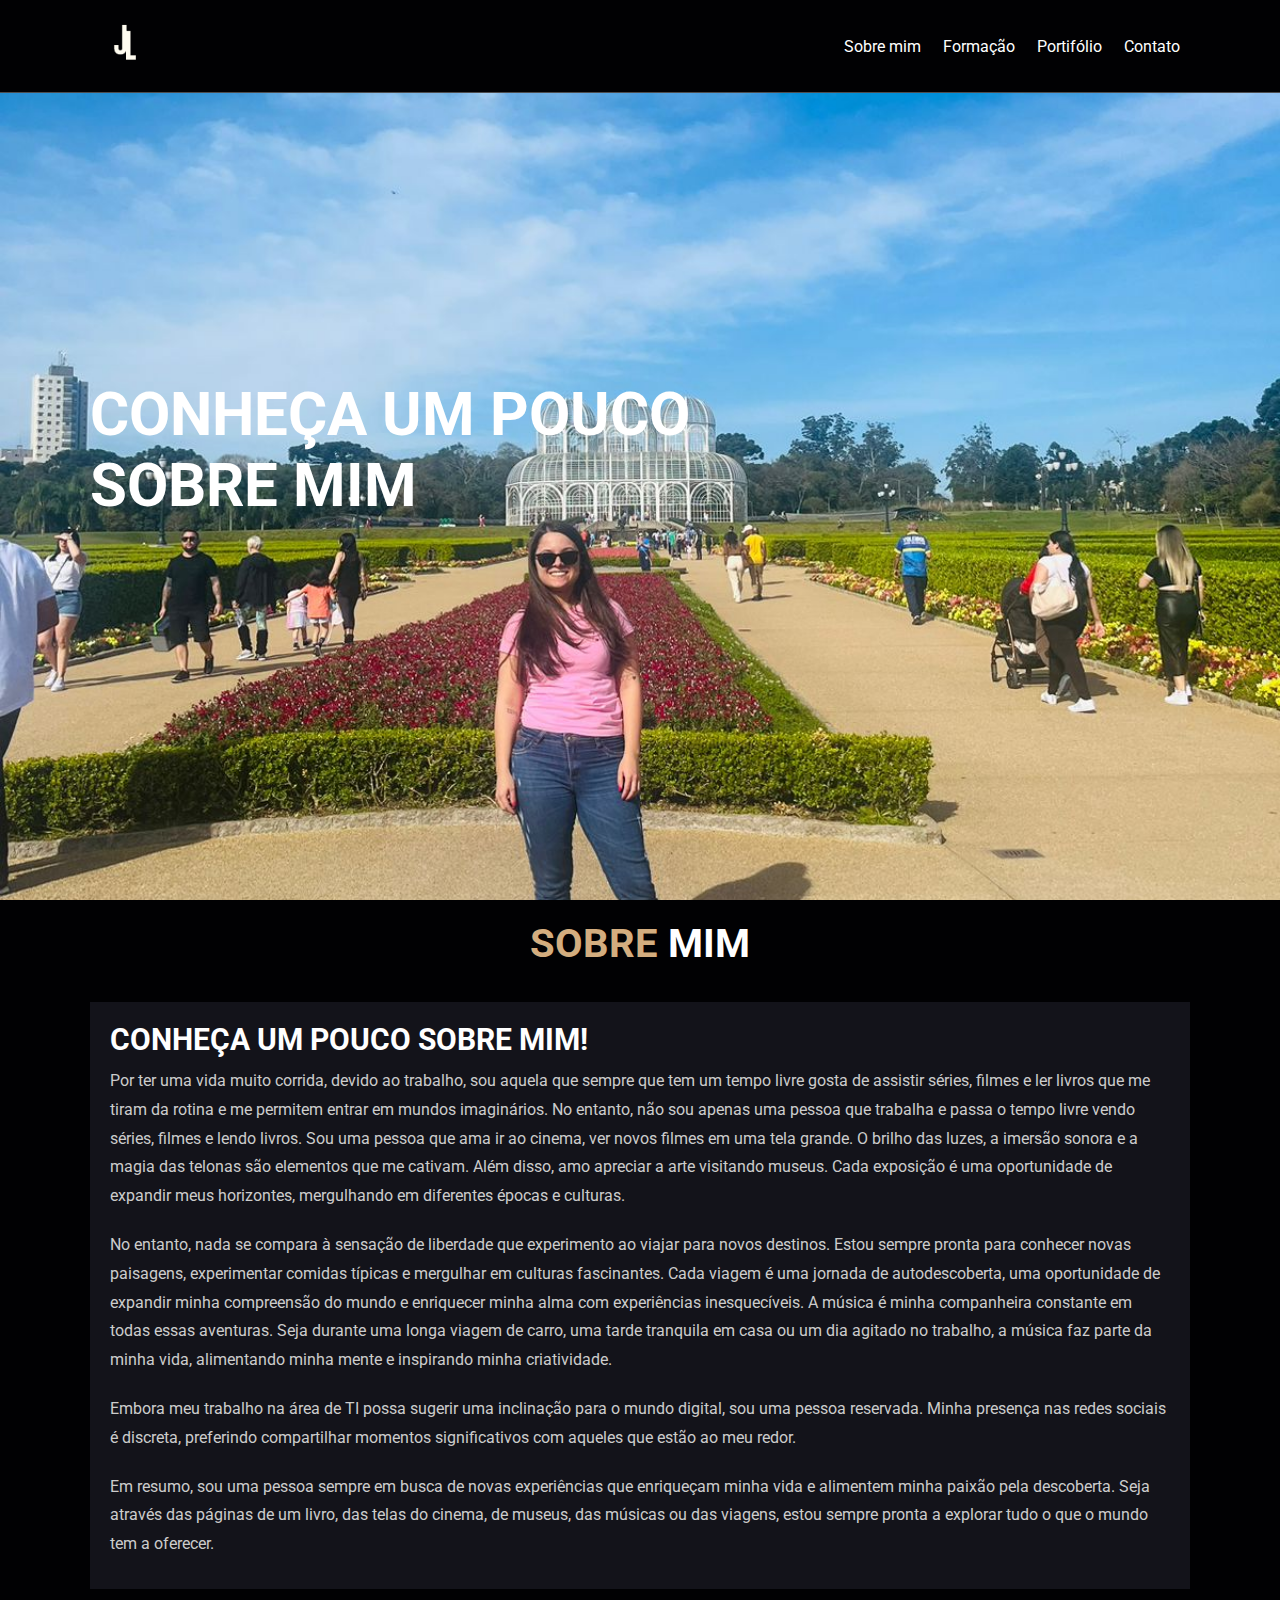
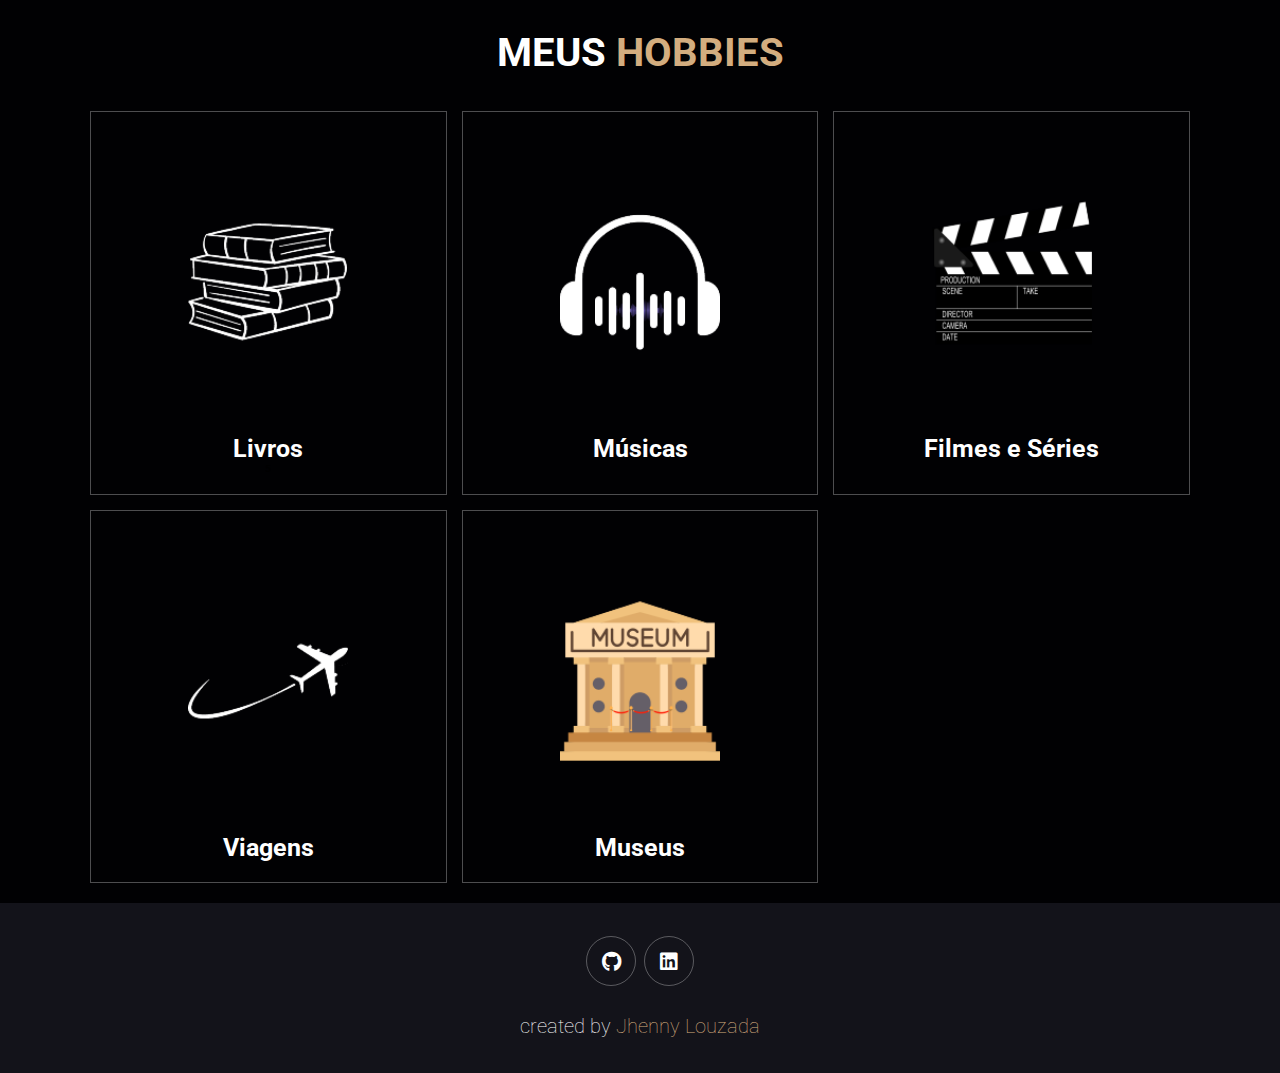
<file: index.html>
<!DOCTYPE html>
<html lang="en">

<head>
    <meta charset="UTF-8">
    <meta http-equiv="X-UA-Compatible" content="IE=edge">
    <meta name="viewport" content="width=device-width, initial-scale=1.0">
    <title>Portfólio pessoal (CV online)</title>

    <!-- cdn link  -->
    <link rel="stylesheet" href="https://cdnjs.cloudflare.com/ajax/libs/font-awesome/5.15.4/css/all.min.css">

    <!-- Link para arquivo CSS  -->
    <link rel="stylesheet" href="style.css">

</head>

<body>

    <!-- Início header  -->
    <header class="header">

        <!-- Logo  -->
        <a href="#" class="logo">
            <img src="images/logo.png" alt="">
        </a>

        <!-- Menu  -->
        <nav class="navbar">
            <a href="#home">Sobre mim</a>
            <a href="formacao.html">Formação</a>
            <a href="portfolio.html">Portifólio</a>
            <a href="contato.html">Contato</a>
        </nav>

    </header>
    <!-- Fim header -->

    <!-- Início home section-->
    <section class="home" id="home">

        <!-- Título  -->
        <div class="content">
            <h3>Conheça um pouco sobre mim</h3>
        </div>

    </section>
    <!-- Fim home section -->

    <!-- Início about section -->
    <section class="about" id="about">

        <h1 class="heading"> <span>Sobre</span> Mim </h1>

        <div class="row">
            <!-- Descrição  -->
            <div class="content">
                <h3>Conheça um pouco sobre mim!</h3>
                <p>Por ter uma vida muito corrida, devido ao trabalho, sou aquela que sempre que tem um tempo livre
                    gosta de assistir séries,
                    filmes e ler livros que me tiram da rotina e me permitem entrar em mundos imaginários. No entanto,
                    não sou apenas uma pessoa que trabalha e passa o tempo livre vendo séries, filmes e lendo livros.
                    Sou uma pessoa que ama ir ao cinema, ver novos filmes em uma tela grande. O brilho das luzes,
                    a imersão sonora e a magia das telonas são elementos que me cativam.
                    Além disso, amo apreciar a arte visitando museus. Cada exposição é uma oportunidade de expandir meus
                    horizontes, mergulhando em diferentes épocas e culturas.</p>
                <p>No entanto, nada se compara à sensação de liberdade que experimento ao viajar para novos destinos.
                    Estou sempre pronta para conhecer novas paisagens, experimentar comidas típicas e mergulhar em
                    culturas fascinantes.
                    Cada viagem é uma jornada de autodescoberta, uma oportunidade de expandir minha compreensão do mundo
                    e enriquecer minha alma com experiências inesquecíveis.
                    A música é minha companheira constante em todas essas aventuras. Seja durante uma longa viagem de
                    carro, uma tarde tranquila em casa ou um dia agitado no trabalho,
                    a música faz parte da minha vida, alimentando minha mente e inspirando minha criatividade.
                </p>
                <p>Embora meu trabalho na área de TI possa sugerir uma inclinação para o mundo digital, sou uma pessoa
                    reservada. Minha presença nas redes sociais é discreta,
                    preferindo compartilhar momentos significativos com aqueles que estão ao meu redor.
                </p>
                <p>
                    Em resumo, sou uma pessoa sempre em busca de novas experiências que enriqueçam minha vida e
                    alimentem minha paixão pela descoberta. Seja através das páginas de um livro, das telas do cinema,
                    de museus,
                    das músicas ou das viagens, estou sempre pronta a explorar tudo o que o mundo tem a oferecer.
                </p>
            </div>

        </div>

    </section>
    <!-- Fim about section-->

    <!-- Início hobbies section-->
    <section class="hobbies" id="hobbies">

        <h1 class="heading"> Meus <span>Hobbies</span> </h1>

        <div class="box-container">
            <!-- Início hobbies-->
            <div class="box">
                <div class="image">
                    <img src="images/hobbie-1.png" alt="Books">
                </div>
                <div class="content">
                    <h3>Livros</h3>
                </div>5
            </div>

            <div class="box">
                <div class="image">
                    <img src="images/hobbie-2.png" alt="Music">
                </div>
                <div class="content">
                    <h3>Músicas
                    </h3>
                </div>
            </div>

            <div class="box">
                <div class="image">
                    <img src="images/hobbie-3.png" alt="Movies">
                </div>
                <div class="content">
                    <h3>Filmes e Séries
                    </h3>
                </div>
            </div>

            <div class="box">
                <div class="image">
                    <img src="images/hobbie-4.png" alt="Airplane">
                </div>
                <div class="content">
                    <h3>Viagens
                    </h3>
                </div>
            </div>

            <div class="box">
                <div class="image">
                    <img src="images/hobbie-5.png" alt="Museums">
                </div>
                <div class="content">
                    <h3>Museus
                    </h3>
                </div>
            </div>


        </div>

    </section>
    <!-- Fim hobbies section -->

    <!-- Início footer section -->
    <section class="footer">

        <!-- Links para redes  -->
        <div class="share">
            <a href="https://github.com/JhennyLouzada" class="fab fa-github"></a>
            <a href="https://www.linkedin.com/in/jhenny-louzada-141b09150/" class="fab fa-linkedin"></a>
        </div>

        <!-- Criação  -->
        <div class="credit">created by <span>Jhenny Louzada</span></div>

    </section>
    <!-- Fim footer section -->


</body>

</html>
</file>
<file: style.css>
@import url('https://fonts.googleapis.com/css2?family=Roboto:wght@100;300;400;500;700&display=swap');

:root{
    --main-color:#d3ad7f;
    --black:#13131a;
    --bg:#010103;
    --border:.1rem solid rgba(255,255,255,.3);
}

*{
    font-family: 'Roboto', sans-serif;
    margin:0; padding:0;
    box-sizing: border-box;
    outline: none; border:none;
    text-decoration: none;
    transition: .2s linear;
}

html{
    font-size: 62.5%;
    overflow-x: hidden;
    scroll-padding-top: 9rem;
    scroll-behavior: smooth;
}

html::-webkit-scrollbar{
    width: .8rem;
}

html::-webkit-scrollbar-track{
    background: transparent;
}

html::-webkit-scrollbar-thumb{
    background: #fff;
    border-radius: 5rem;
}

body{
    background: var(--bg);
}

section{
    padding:2rem 7%;
}

.heading{
    text-align: center;
    color:#fff;
    text-transform: uppercase;
    padding-bottom: 3.5rem;
    font-size: 4rem;
}

.heading span{
    color:var(--main-color);
    text-transform: uppercase;
}

.btn{
    margin-top: 1rem;
    display: inline-block;
    padding:.9rem 3rem;
    font-size: 1.7rem;
    color:#fff;
    background: var(--main-color);
    cursor: pointer;
}

.btn:hover{
    letter-spacing: .2rem;
}

.header{
    background: var(--bg);
    display: flex;
    align-items: center;
    justify-content: space-between;
    padding:1.5rem 7%;
    border-bottom: var(--border);
    position: fixed;
    top:0; left: 0; right: 0;
    z-index: 1000;
}

.header .logo img{
    height: 6rem;
}

.header .navbar a{
    margin:0 1rem;
    font-size: 1.6rem;
    color:#fff;
}

.header .navbar a:hover{
    color:var(--main-color);
    border-bottom: .1rem solid var(--main-color);
    padding-bottom: .5rem;
}


#menu-btn{
    display: none;
}

.header .search-form{
    position: absolute;
    top:115%; right: 7%;
    background: #fff;
    width: 50rem;
    height: 5rem;
    display: flex;
    align-items: center;
    transform: scaleY(0);
    transform-origin: top;
}

.header .search-form.active{
    transform: scaleY(1);
}

.header .search-form input{
    height: 100%;
    width: 100%;
    font-size: 1.6rem;
    color:var(--black);
    padding:1rem;
    text-transform: none;
}

.header .search-form label{
    cursor: pointer;
    font-size: 2.2rem;
    margin-right: 1.5rem;
    color:var(--black);
}

.header .search-form label:hover{
    color:var(--main-color);
}

.header .cart-items-container{
    position: absolute;
    top:100%; right: -100%;
    height: calc(100vh - 9.5rem);
    width: 35rem;
    background: #fff;
    padding:0 1.5rem;
}

.header .cart-items-container.active{
    right: 0;
}

.header .cart-items-container .cart-item{
    position: relative;
    margin:2rem 0;
    display: flex;
    align-items: center;
    gap:1.5rem;
}

.header .cart-items-container .cart-item .fa-times{
    position: absolute;
    top:1rem; right: 1rem;
    font-size: 2rem;
    cursor: pointer;
    color: var(--black);
}

.header .cart-items-container .cart-item .fa-times:hover{
    color:var(--main-color);
}

.header .cart-items-container .cart-item img{
    height: 7rem;
}

.header .cart-items-container .cart-item .content h3{
    font-size: 2rem;
    color:var(--black);
    padding-bottom: .5rem;
}

.header .cart-items-container .cart-item .content .price{
    font-size: 1.5rem;
    color:var(--main-color);
}

.header .cart-items-container .btn{
    width: 100%;
    text-align: center;
}

.home{
    min-height: 100vh;
    display: flex;
    align-items: center;
    background:url(images/home.jpg) no-repeat;
    background-size: cover;
    background-position: center;
}

.home .content{
    max-width: 60rem;
}

.home .content h3{
    font-size: 6rem;
    text-transform: uppercase;
    color:#fff;
}

.home .content p{
    font-size: 2rem;
    font-weight: lighter;
    line-height: 1.8;
    padding:1rem 0;
    color:#eee;
}

.about .row{
    display: flex;
    align-items: center;
    background:var(--black);
    flex-wrap: wrap;
}

.about .row .image{
    flex:1 1 45rem;
}

.about .row .image img{
    width: 100%;
}
.about .row .content{
    flex:1 1 45rem;
    padding:2rem;
}

.about .row .content h3{
    font-size: 3rem;
    color:#fff;
    text-transform: uppercase;
}

.about .row .content p{
    font-size: 1.6rem;
    color:#ccc;
    padding:1rem 0;
    line-height: 1.8;
}


.hobbies .box-container{
    display: grid;
    grid-template-columns: repeat(auto-fit, minmax(30rem, 1fr));
    gap:1.5rem;
}

.hobbies .box-container .box{
    text-align: center;
    border:var(--border);
    padding: 2rem;
}

.hobbies .box-container .box .icons a{
    height: 5rem;
    width: 5rem;
    line-height: 5rem;
    font-size: 2rem;
    border:var(--border);
    color:#fff;
    margin:.3rem;
}

.hobbies .box-container .box .icons a:hover{
    background:var(--main-color);
}

.hobbies .box-container .box .image{
    padding: 2.5rem 0;
}

.hobbies .box-container .box .image img{
    height: 25rem;
}

.hobbies .box-container .box .content h3{
    color:#fff;
    font-size: 2.5rem;
}

/*Aqui começa o CSS da pagina Formação*/
.homeEducation{
    min-height: 100vh;
    display: flex;
    align-items: center;
    background:url(images/formacao.png) no-repeat;
    background-size: cover;
    background-position: center;
}

.homeEducation .content{
    max-width: 60rem;
}

.homeEducation .content h3{
    font-size: 6rem;
    text-transform: uppercase;
    color:#eee;
}

.homeEducation .content p{
    font-size: 2rem;
    font-weight: lighter;
    line-height: 1.8;
    padding:1rem 0;
    color:#eee;
}

.education-opction a{
    margin:3em 0.5rem;
    font-size: 1.6rem;
    color:#fff;
    display: inline-flex;
    align-items: center;
    padding:0 7.1%;
    z-index: 1000;

}

.education-opction a:hover{
    color:var(--main-color);
    border-bottom: .1rem solid var(--main-color);
    padding-bottom: .5rem;
}

.education .box-container{
    display: grid;
    grid-template-columns: repeat(auto-fit, minmax(30rem, 1fr));
    gap:1.5rem;
}

.education .box-container .box{
    padding:5rem;
    text-align: center;
    border:var(--border);    
}

.education .box-container .box img{
    height: 10rem;
}

.education .box-container .box h3{
    color: #fff;
    font-size: 2rem;
    padding:1rem 0;
}

.education .box-container .box .ano{
    color: #d3ad7f;
    font-size: 2.5rem;
    padding:.5rem 0;
}
.education .box-container .box p{
    color: #fff;
    font-size: 1.5rem;
    padding:.5rem 0;
    font-weight: lighter;
}


.education .box-container .box:hover{
    background:#fff;
}

.education .box-container .box:hover > *{
    color:var(--black);
}
/*Aqui finaliza o CSS da pagina Portfolio*/

/*Aqui começa o CSS da pagina Portfolio*/
.homePortifolio{
    min-height: 100vh;
    display: flex;
    align-items: center;
    background:url(images/portfolio.png) no-repeat;
    background-size: cover;
    background-position: center;
}

.homePortifolio .content{
    max-width: 60rem;
}

.homePortifolio .content h3{
    font-size: 6rem;
    text-transform: uppercase;
    color:#fff;
}

.homePortifolio .content p{
    font-size: 2rem;
    font-weight: lighter;
    line-height: 1.8;
    padding:1rem 0;
    color:#eee;
}

.portfolio .box-container{
    display: grid;
    grid-template-columns: repeat(auto-fit, minmax(30rem, 1fr));
    gap:1.5rem;
}

.portfolio .box-container .box{
    border:var(--border);    
}

.portfolio .box-container .box .image{
    height: 25rem;
    overflow:hidden;
    width: 100%;
}

.portfolio .box-container .box .image img{
    height: 100%;
    object-fit: cover;
    width: 100%;
}

.portfolio .box-container .box:hover .image img{
    transform: scale(1.2);
}

.portfolio .box-container .box .content{
    padding:2rem;
}

.portfolio .box-container .box .content .title{
    font-size: 2.5rem;
    line-height: 1.5;
    color:#fff;
}

.portfolio .box-container .box .content .title:hover{
    color:var(--main-color);
}

.portfolio .box-container .box .content span{
    color:var(--main-color);
    display: block;
    padding-top: 1rem;
    font-size: 2rem;
}

.portfolio .box-container .box .content p{
    font-size: 1.6rem;
    line-height: 1.8;
    color:#ccc;
    padding:1rem 0;
}
/*Aqui finaliza o CSS da pagina Portfolio*/

/*Aqui começa o CSS da pagina de contato*/
.homeContato{
    min-height: 90vh;
    display: flex;
    align-items: center;
    background:url(images/contato.png) no-repeat;
    background-size: cover;
    background-position: center;
}

.homeContato .content{
    max-width: 60rem;
}

.homeContato .content h3{
    font-size: 6rem;
    text-transform: uppercase;
    color: #eee;
}

.homeContato .content p{
    font-size: 2rem;
    font-weight: lighter;
    line-height: 1.8;
    /*margin-left: 120rem;*/
    padding:1rem 0;
    color:#eee;
}

.contact .row{
    display: flex;
    background:var(--black);
    flex-wrap: wrap;
    gap:1rem;
}

.contact .row .map{
    flex:1 1 45rem;
    width: 100%;
    object-fit: cover;
}

.contact .row form{
    flex:1 1 45rem;
    padding:5rem 2rem;
    text-align: center;
}

.contact .row form h3{
    text-transform: uppercase;
    font-size: 3.5rem;
    color:#fff;
}

.contact .row form .inputBox{
    display: flex;
    align-items: center;
    margin-top: 2rem;
    margin-bottom: 2rem;
    background:var(--bg);
    border:var(--border);
}

.contact .row form .inputBox span{
    color:#fff;
    font-size: 2rem;
    padding-left: 2rem;
}

.contact .row form .inputBox input{
    width: 100%;
    padding:2rem;
    font-size: 1.7rem;
    color:#fff;
    text-transform: none;
    background:none;
}
/*Aqui finaliza o CSS da pagina Portfolio*/

.footer{
    background:var(--black);
    text-align: center;
}

.footer .share{
    padding:1rem 0;
}

.footer .share a{
    height: 5rem;
    width: 5rem;
    line-height: 5rem;
    font-size: 2rem;
    color:#fff;
    border:var(--border);
    margin:.3rem;
    border-radius: 50%;
}

.footer .share a:hover{
    background-color: var(--main-color);
}

.footer .links{
    display: flex;
    justify-content: center;
    flex-wrap: wrap;
    padding:2rem 0;
    gap:1rem;
}

.footer .links a{
    padding:.7rem 2rem;
    color:#fff;
    border:var(--border);
    font-size: 2rem;
}

.footer .links a:hover{
    background:var(--main-color);
}

.footer .credit{
    font-size: 2rem;
    color:#fff;
    font-weight: lighter;
    padding:1.5rem;
}

.footer .credit span{
    color:var(--main-color);
}


/* media queries  */
@media (max-width:991px){

    html{
        font-size: 55%;
    }

    .header{
        padding:1.5rem 2rem;
    }

    section{
        padding:2rem;
    }

}

@media (max-width:768px){

    #menu-btn{
        display: inline-block;
    }

    .header .navbar{
        position: absolute;
        top:100%; right: -100%;
        background: #fff;
        width: 30rem;
        height: calc(100vh - 9.5rem);
    }

    .header .navbar.active{
        right:0;
    }

    .header .navbar a{
        color:var(--black);
        display: block;
        margin:1.5rem;
        padding:.5rem;
        font-size: 2rem;
    }

    .header .search-form{
        width: 90%;
        right: 2rem;
    }

    .home{
        background-position: left;
        justify-content: center;
        text-align: center;
    }

    .home .content h3{
        font-size: 4.5rem;
        margin-left: 1rem;
        color: #d3ad7f;
    }

    .home .content p{
        font-size: 1.5rem;
    }

    .homeEducation{
        background-position: left;
        justify-content: center;
        text-align: center;
    }

    .homeEducation .content h3{
        font-size: 4.5rem;
    }

    .homeEducation .content p{
        font-size: 1.5rem;
    }

    .homePortifolio{
        background-position: left;
        justify-content: center;
        text-align: center;
    }

    .homePortifolio .content h3{
        font-size: 4.5rem;
    }

    .homePortifolio .content p{
        font-size: 1.5rem;
    }

    .homeContato{
        background-position: left;
        justify-content: center;
        text-align: center;
    }

    .homeContato .content h3{
        font-size: 4.5rem;
        margin-left: 1rem;
        color: #d3ad7f;
    }

    .homeContato .content p{
        font-size: 1.5rem;
    }

}

@media (max-width:450px){

    html{
        font-size: 50%;
    }

}
</file>
